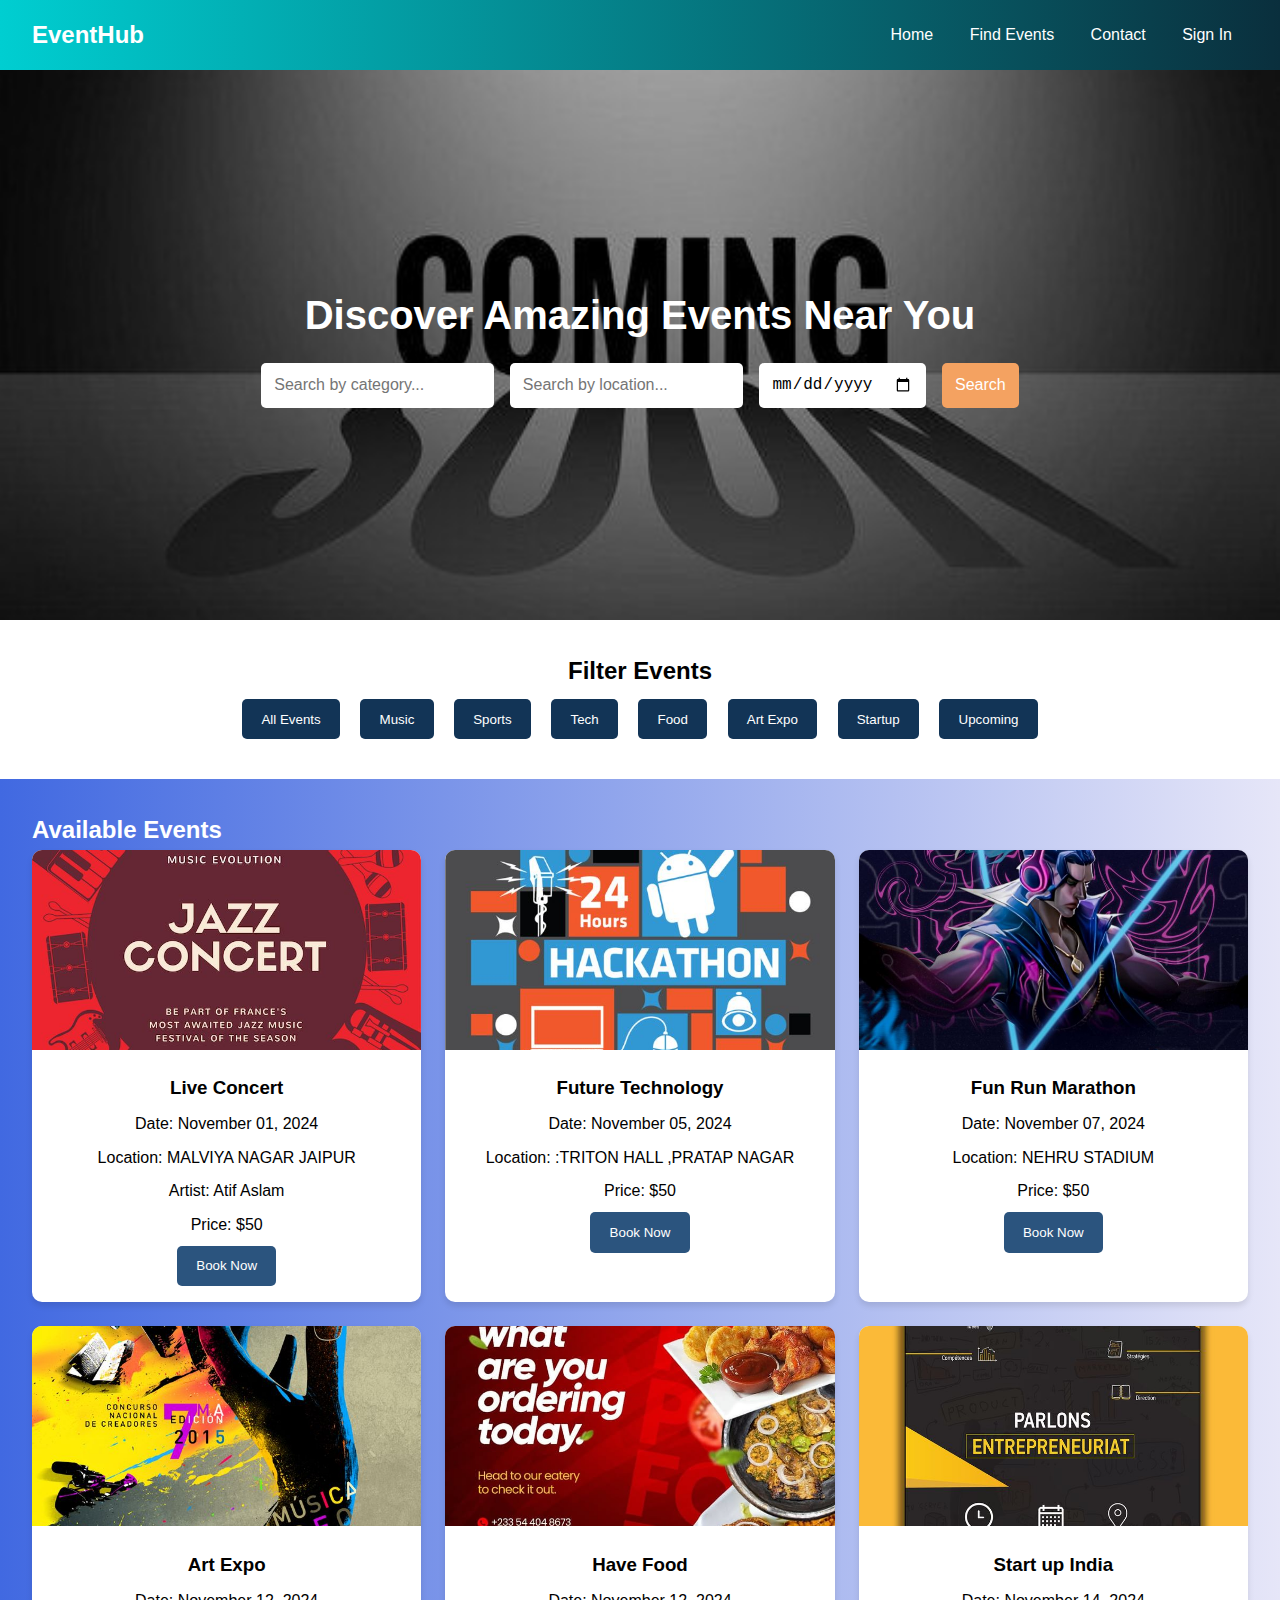
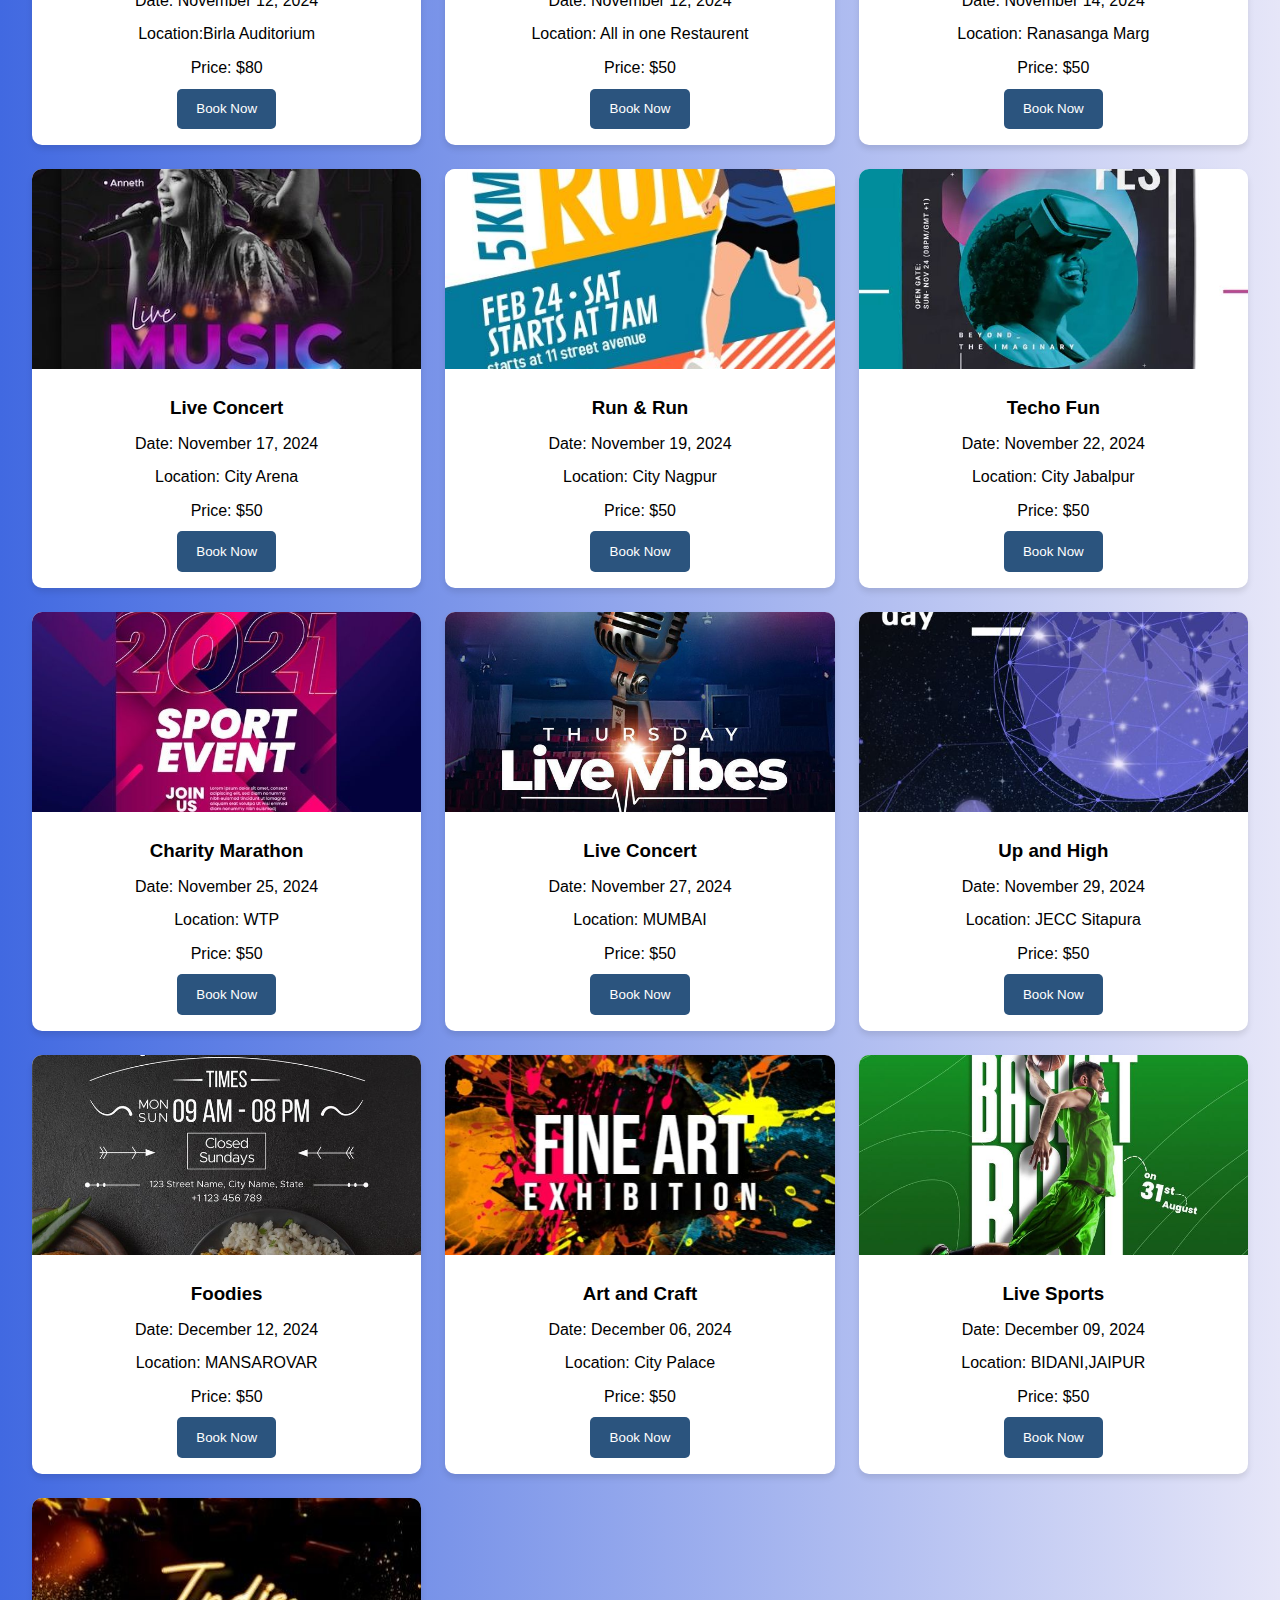
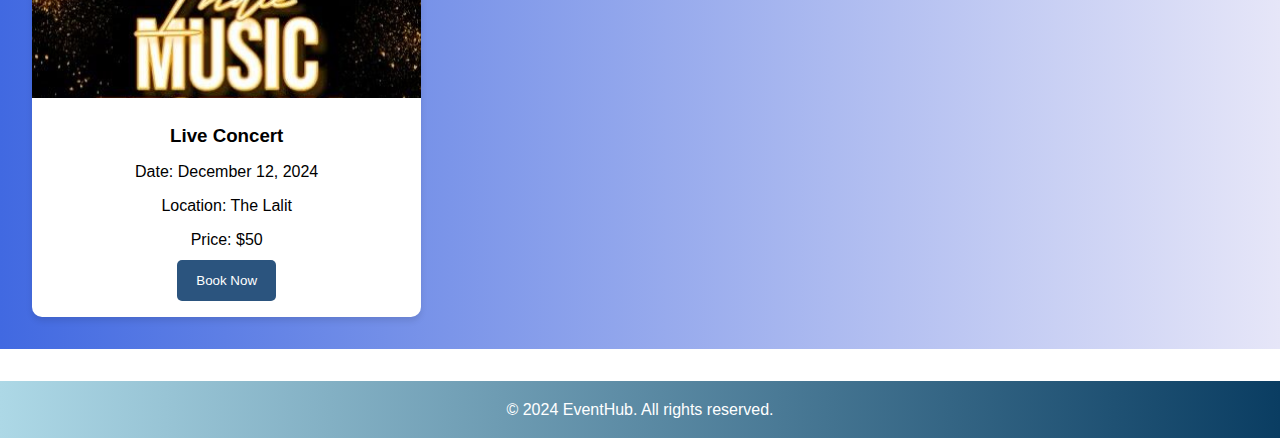
<file: event/find-event.html>
<!DOCTYPE html>
<html lang="en">
<head>
    <meta charset="UTF-8">
    <meta name="viewport" content="width=device-width, initial-scale=1.0">
    <title>Find Events | Event Hub</title>
    <link rel="stylesheet" href="find-event.css">
</head>
<body>
    <!-- Navigation Bar -->
    <header>
        <nav class="navbar">
            <div class="logo">EventHub</div>
            <div class="nav-links">
                <a href="index.html">Home</a>
                <a href="find-event.html">Find Events</a>
                <a href="contacts.html">Contact</a>
                <a href="loginform.html">Sign In</a>
            </div>
        </nav>
    </header>

    <!-- Hero Section -->
    <section class="hero">
        <div class="hero-content">
            <h1>Discover Amazing Events Near You</h1>
            <form id="event-search-form" class="search-bar">
                <input type="text" id="category-search" placeholder="Search by category...">
                <input type="text" id="location-search" placeholder="Search by location...">
                <input type="date" id="date-search" placeholder="Date">
                <button type="submit">Search</button>
            </form>
        </div>
        
    </section>

    <!-- Filter Section -->
    <section class="filters">
        <h2>Filter Events</h2>
        <div class="filter-container">
            <button class="filter-btn" onclick="filterEvents('all')">All Events</button>
            <button class="filter-btn" onclick="filterEvents('music')">Music</button>
            <button class="filter-btn" onclick="filterEvents('sports')">Sports</button>
            <button class="filter-btn" onclick="filterEvents('tech')">Tech</button>
            <button class="filter-btn" onclick="filterEvents('food')">Food</button>
            <button class="filter-btn" onclick="filterEvents('art')">Art Expo</button>
            <button class="filter-btn" onclick="filterEvents('startup')">Startup</button>

            <button class="filter-btn" onclick="filterEvents('upcoming')">Upcoming</button>
        </div>
    </section>

    <!-- Event Listings -->
    <section class="event-listings">
        <h2 style="color: white;">Available Events</h2>
        <div class="event-grid">
            <!-- Event Card Example -->
            <div class="event-card" data-category="music" data-date="2024-11-01">
                <img src="music1.jpg.jpeg" alt="Music Event">
                <div class="event-info">
                    <h3>Live Concert</h3>
                    <p>Date: November 01, 2024</p>
                    <p>Location: MALVIYA NAGAR JAIPUR</p>
                    <p>Artist: Atif Aslam</p>
                    <p>Price: $50</p>
                    <button class="btn">Book Now</button>
                </div>
            </div>
            <div class="event-card" data-category="tech" data-date="2024-11-05">
                <img src="tech1.jpg.jpeg" alt="Tech Event">
                <div class="event-info">
                    <h3> Future Technology</h3>
                    <p>Date: November 05, 2024</p>
                    <p>Location: :TRITON HALL ,PRATAP NAGAR</p>
                    <p>Price: $50</p>
                    <button class="btn">Book Now</button>
                </div>
            </div>
 
            <div class="event-card" data-category="sports" data-date="2024-11-07">
                <img src="sports1.jpg.jpeg" alt="Sports Event">
                <div class="event-info">
                    <h3>Fun Run Marathon</h3>
                    <p>Date: November 07, 2024</p>
                    <p>Location: NEHRU STADIUM</p>
                    <p>Price: $50</p>
                    <button class="btn">Book Now</button>
                </div>
            </div>
            <div class="event-card" data-category="art" data-date="2024-11-10">
                <img src="art1.jpg" alt="Art Event">
                <div class="event-info">
                    <h3>Art Expo</h3>
                    <p>Date: November 12, 2024</p>
                    <p>Location:Birla Auditorium </p>
                    <p>Price: $80</p>
                    <button class="btn">Book Now</button>
                </div>
            </div>
            <div class="event-card" data-category="food" data-date="2024-11-12">
                <img src="food1.jpg" alt="Food Event">
                <div class="event-info">
                    <h3>Have Food</h3>
                    <p>Date: November 12, 2024</p>
                    <p>Location: All in one Restaurent</p>
                    <p>Price: $50</p>
                    <button class="btn">Book Now</button>
                </div>
            </div>
            <div class="event-card" data-category="startup" data-date="2024-11-14">
                <img src="startup1.jpg" alt="startup Event">
                <div class="event-info">
                    <h3>Start up India</h3>
                    <p>Date: November 14, 2024</p>
                    <p>Location: Ranasanga Marg</p>
                    <p>Price: $50</p>
                    <button class="btn">Book Now</button>
                </div>
            </div>
            <div class="event-card" data-category="music" data-date="2024-11-17">
                <img src="music2.jpg.jpeg" alt="Music Event">
                <div class="event-info">
                    <h3>Live Concert</h3>
                    <p>Date: November 17, 2024</p>
                    <p>Location: City Arena</p>
                    <p>Price: $50</p>
                    <button class="btn">Book Now</button>
                </div>
            </div>
 
            <div class="event-card" data-category="sports" data-date="2024-11-19">
                <img src="sports2.jpg.jpeg" alt="Sports  Event">
                <div class="event-info">
                    <h3>Run & Run</h3>
                    <p>Date: November 19, 2024</p>
                    <p>Location: City Nagpur</p>
                    <p>Price: $50</p>
                    <button class="btn">Book Now</button>
                </div>
            </div>
 
            <div class="event-card" data-category="tech" data-date="2024-11-22">
                <img src="Tech Fest Flyer Template PSD.jpeg" alt="Tech Event">
                <div class="event-info">
                    <h3>Techo Fun</h3>
                    <p>Date: November 22, 2024</p>
                    <p>Location: City Jabalpur</p>
                    <p>Price: $50</p>
                    <button class="btn">Book Now</button>
                </div>
            </div>
            <div class="event-card" data-category="sports" data-date="2024-11-25">
                <img src="sports3.jpg.jpeg" alt="sports Event">
                <div class="event-info">
                    <h3>Charity Marathon</h3>
                    <p>Date: November 25, 2024</p>
                    <p>Location: WTP</p>
                    <p>Price: $50</p>
                    <button class="btn">Book Now</button>
                </div>
            </div>
            <div class="event-card" data-category="music" data-date="2024-11-27">
                <img src="music3.jpg.jpeg" alt="Music Event">
                <div class="event-info">
                    <h3>Live Concert</h3>
                    <p>Date: November 27, 2024</p>
                    <p>Location: MUMBAI</p>
                    <p>Price: $50</p>
                    <button class="btn">Book Now</button>
                </div>
            </div>
            <div class="event-card" data-category="startup" data-date="2024-11-29">
                <img src="startup2.jpg" alt="startup Event">
                <div class="event-info">
                    <h3>Up and High</h3>
                    <p>Date: November 29, 2024</p>
                    <p>Location: JECC Sitapura</p>
                    <p>Price: $50</p>
                    <button class="btn">Book Now</button>
                </div>
            </div>
            <div class="event-card" data-category="food" data-date="2024-12-02">
                <img src="food2.jpg" alt="Food Event">
                <div class="event-info">
                    <h3>Foodies</h3>
                    <p>Date: December 12, 2024</p>
                    <p>Location: MANSAROVAR</p>
                    <p>Price: $50</p>
                    <button class="btn">Book Now</button>
                </div>
            </div>
            <div class="event-card" data-category="art" data-date="2024-12-06">
                <img src="art2.jpg" alt="Art Event">
                <div class="event-info">
                    <h3>Art and Craft</h3>
                    <p>Date: December 06, 2024</p>
                    <p>Location: City Palace</p>
                    <p>Price: $50</p>
                    <button class="btn">Book Now</button>
                </div>
            </div>
            <div class="event-card" data-category="asports" data-date="2024-12-09">
                <img src="sports4.jpg.jpeg" alt="sports Event">
                <div class="event-info">
                    <h3>Live Sports</h3>
                    <p>Date: December 09, 2024</p>
                    <p>Location: BIDANI,JAIPUR</p>
                    <p>Price: $50</p>
                    <button class="btn">Book Now</button>
                </div>
            </div>
            <div class="event-card" data-category="startup" data-date="2024-12-12">
                <img src="music4.jpg.jpeg" alt="startup Event">
                <div class="event-info">
                    <h3>Live Concert</h3>
                    <p>Date: December 12, 2024</p>
                    <p>Location: The Lalit</p>
                    <p>Price: $50</p>
                    <button class="btn">Book Now</button>
                </div>
            </div>
           
        </div>
    </section>

    <!-- Footer -->
    <footer>
        <p>&copy; 2024 EventHub. All rights reserved.</p>
    </footer>

    <script src="find-event.js"></script>
</body>
</html>
</file>
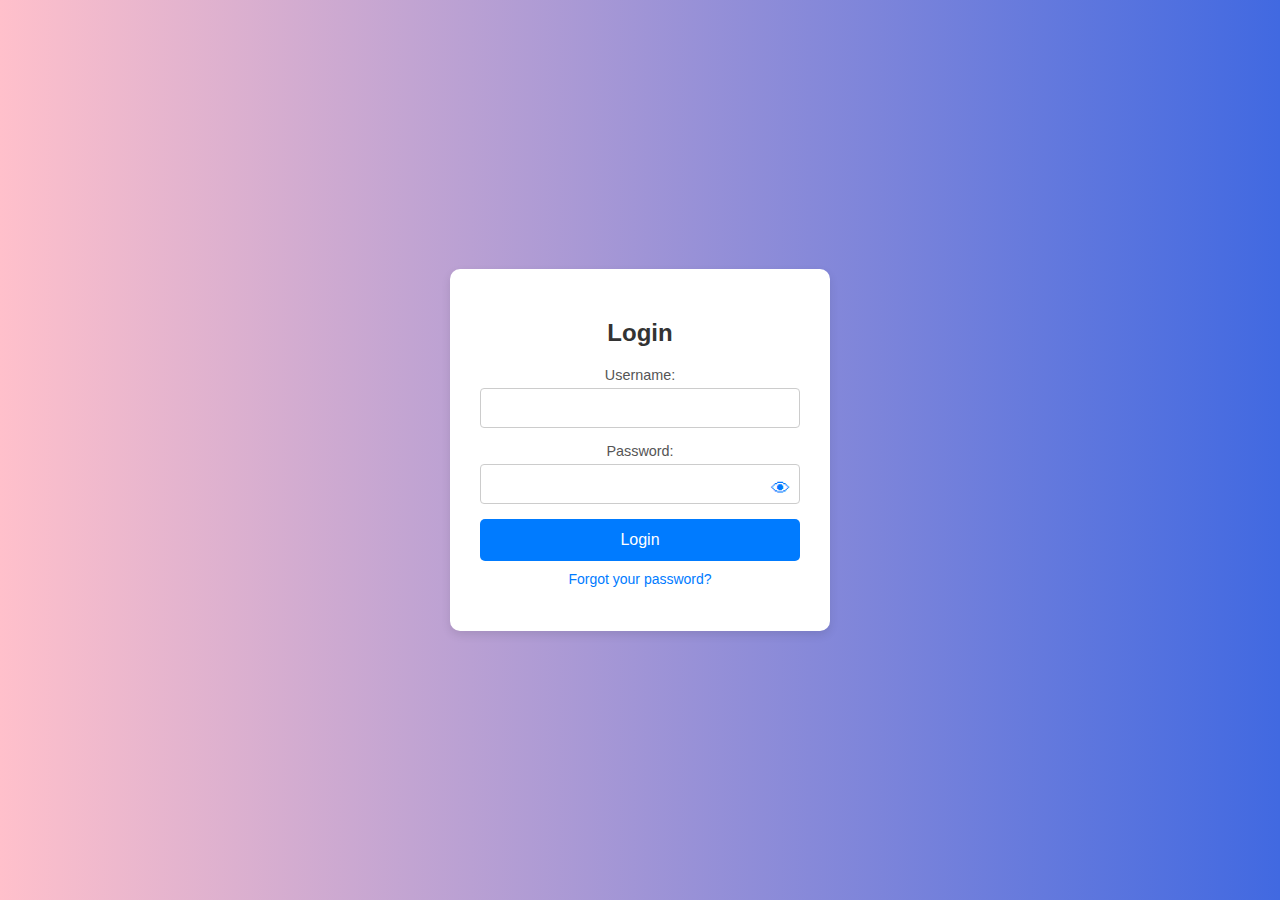
<file: event/loginform.html>
<!DOCTYPE html>
<html lang="en">
<head>
    <meta charset="UTF-8">
    <meta name="viewport" content="width=device-width, initial-scale=1.0">
    <title>Login Page</title>
    <style>
        body {
            font-family: Arial, sans-serif;
            display: flex;
            justify-content: center;
            align-items: center;
            height: 100vh;
            background: linear-gradient(to left,#4169e1,#ffc0cb);
            margin: 0;
        }

        .login-container {
            background-color: #ffffff;
            padding: 30px;
            border-radius: 10px;
            box-shadow: 0 4px 10px rgba(0, 0, 0, 0.1);
            width: 320px;
            text-align: center;
        }

        .login-container h2 {
            margin-bottom: 20px;
            color: #333;
        }

        .form-group {
            margin-bottom: 15px;
            position: relative;
        }

        label {
            display: block;
            margin-bottom: 5px;
            font-size: 0.9rem;
            color: #555;
        }

        input {
            width: 100%;
            padding: 10px;
            box-sizing: border-box;
            border: 1px solid #ccc;
            border-radius: 4px;
            font-size: 1rem;
        }

        .toggle-password {
            position: absolute;
            right: 10px;
            top: 35px;
            cursor: pointer;
            font-size: 1.2rem;
            color: #007BFF;
        }

        button {
            width: 100%;
            padding: 12px;
            background-color: #007BFF;
            border: none;
            color: #fff;
            border-radius: 5px;
            font-size: 1rem;
            cursor: pointer;
            transition: background-color 0.3s ease;
        }

        button:hover {
            background-color: #0056b3;
        }

        .forgot-password {
            display: block;
            margin-top: 10px;
            font-size: 0.875rem;
            color: #007BFF;
            text-decoration: none;
        }

        .forgot-password:hover {
            text-decoration: underline;
        }

        .error-message {
            color: red;
            font-size: 0.875em;
            margin-top: 10px;
        }

        .success-message {
            color: green;
            font-size: 0.875em;
            margin-top: 10px;
        }
    </style>
</head>
<body>
    <div class="login-container">
        <h2>Login</h2>
        <form id="loginForm">
            <div class="form-group">
                <label for="username">Username:</label>
                <input type="text" id="username" name="username" required>
            </div>
            <div class="form-group">
                <label for="password">Password:</label>
                <input type="password" id="password" name="password" required>
                <span class="toggle-password" onclick="togglePassword()">👁</span>
            </div>
            <button type="submit" onclick="lms/index.php" method="post">Login</button>
            <a href="#" class="forgot-password">Forgot your password?</a>
            <p id="error-message" class="error-message"></p>
        </form>
    </div>

    <script>
        function togglePassword() {
            var passwordField = document.getElementById('password');
            var passwordType = passwordField.type === 'password' ? 'text' : 'password';
            passwordField.type = passwordType;
        }

        // Form validation and login logic
        const loginForm = document.getElementById('loginForm');
        const errorMessage = document.getElementById('error-message');

        loginForm.addEventListener('submit', function (event) {
            event.preventDefault(); // Prevent form from submitting

            const username = document.getElementById('username').value;
            const password = document.getElementById('password').value;

            // Basic validation (you can add more sophisticated checks if needed)
            if (!username.trim()) {
                errorMessage.textContent = "Please enter a username.";
                return;
            }

            if (!password.trim()) {
                errorMessage.textContent = "Please enter a password.";
                return;
            }

            // Example of dynamic login validation (for demonstration purposes)
            // You can replace this with your own backend validation logic
            // For dynamic example, any username/password combination is accepted
            if (username && password) {
                // Redirect to index.html upon success (adjust as needed)
                window.location.href = "index.html";
            } else {
                errorMessage.textContent = "Invalid username or password.";
            }
        });
    </script>
</body>
</html>
</file>
<file: event/find-event.css>
/* General Reset */
* {
    margin: 0;
    padding: 0;
    box-sizing: border-box;
}

body {
    font-family: Arial, sans-serif;
    line-height: 1.6;
}

/* Navbar */
.navbar {
    display: flex;
    justify-content: space-between;
    align-items: center;
    padding: 1rem 2rem;
    background: linear-gradient(to left,#0a2f3d,#00ced1);
   
}

.navbar .logo {
    font-size: 1.5rem;
    font-weight: bold;
    color: white;
}

.nav-links a {
    color: white;
    padding: 0 1rem;
    text-decoration: none;
    transition: color 0.3s ease;
}

.nav-links a:hover {
    color: #f4a261;
}

/* Hero Section */
.hero {
    background-image: url('Free\ Vector\ _\ Coming\ soon\ display\ background\ with\ focus\ light.jpeg') ;
    height: 550px;
    background-size: cover;
    background-position: center;
    display: flex;
    justify-content: center;
    align-items: center;
    text-align: center;
    color: white;
}

.hero-content h1 {
    font-size: 2.5rem;
    margin-bottom: 1rem;
}

.search-bar {
    display: flex;
    gap: 1rem;
}

.search-bar input, .search-bar button {
    padding: 0.8rem;
    border-radius: 5px;
    border: none;
    outline: none;
    font-size: 1rem;
}

.search-bar button {
    background-color: #f4a261;
    color: white;
    cursor: pointer;
}

.search-bar button:hover {
    background-color: #e76f51;
}

/* Filters */
.filters {
    margin: 2rem 0;
    text-align: center;
}

.filter-btn {
    padding: 0.8rem 1.2rem;
    margin: 0.5rem;
    background-color: #123456;
    color: white;
    border: none;
    border-radius: 5px;
    cursor: pointer;
}

.filter-btn:hover {
    background-color: #79BAEC;
}

/* Event Listings */
.event-listings {
    padding: 2rem;
    background: linear-gradient(to right,#4169e1,#e6e6f8);
}

.event-grid {
    display: grid;
    grid-template-columns: repeat(auto-fill, minmax(300px, 1fr));
    gap: 1.5rem;
}

.event-card {
    background-color: white;
    border-radius: 10px;
    box-shadow: 0 4px 6px rgba(0, 0, 0, 0.1);
    overflow: hidden;
    text-align: center;
    transition: transform 0.3s ease;
}

.event-card img {
    width: 100%;
    height: 200px;
    object-fit: cover;
}

.event-card:hover {
    transform: translateY(-5px);
}

.event-info {
    padding: 1rem;
}

.event-info h3 {
    margin-bottom: 0.5rem;
}

.event-info p {
    margin-bottom: 0.5rem;
}

.event-info .btn {
    padding: 0.8rem 1.2rem;
    background-color: #2B547E;
    color: white;
    border: none;
    border-radius: 5px;
    cursor: pointer;
}

.event-info .btn:hover {
    background-color: #566D7E;
    background-color: #566D7E;
}

/* Footer */
footer {
    text-align: center;
    padding: 1rem;
    background: linear-gradient(to left,#0a3d62,#add8e6);
    color: white;
    margin-top: 2rem;
}
</file>
